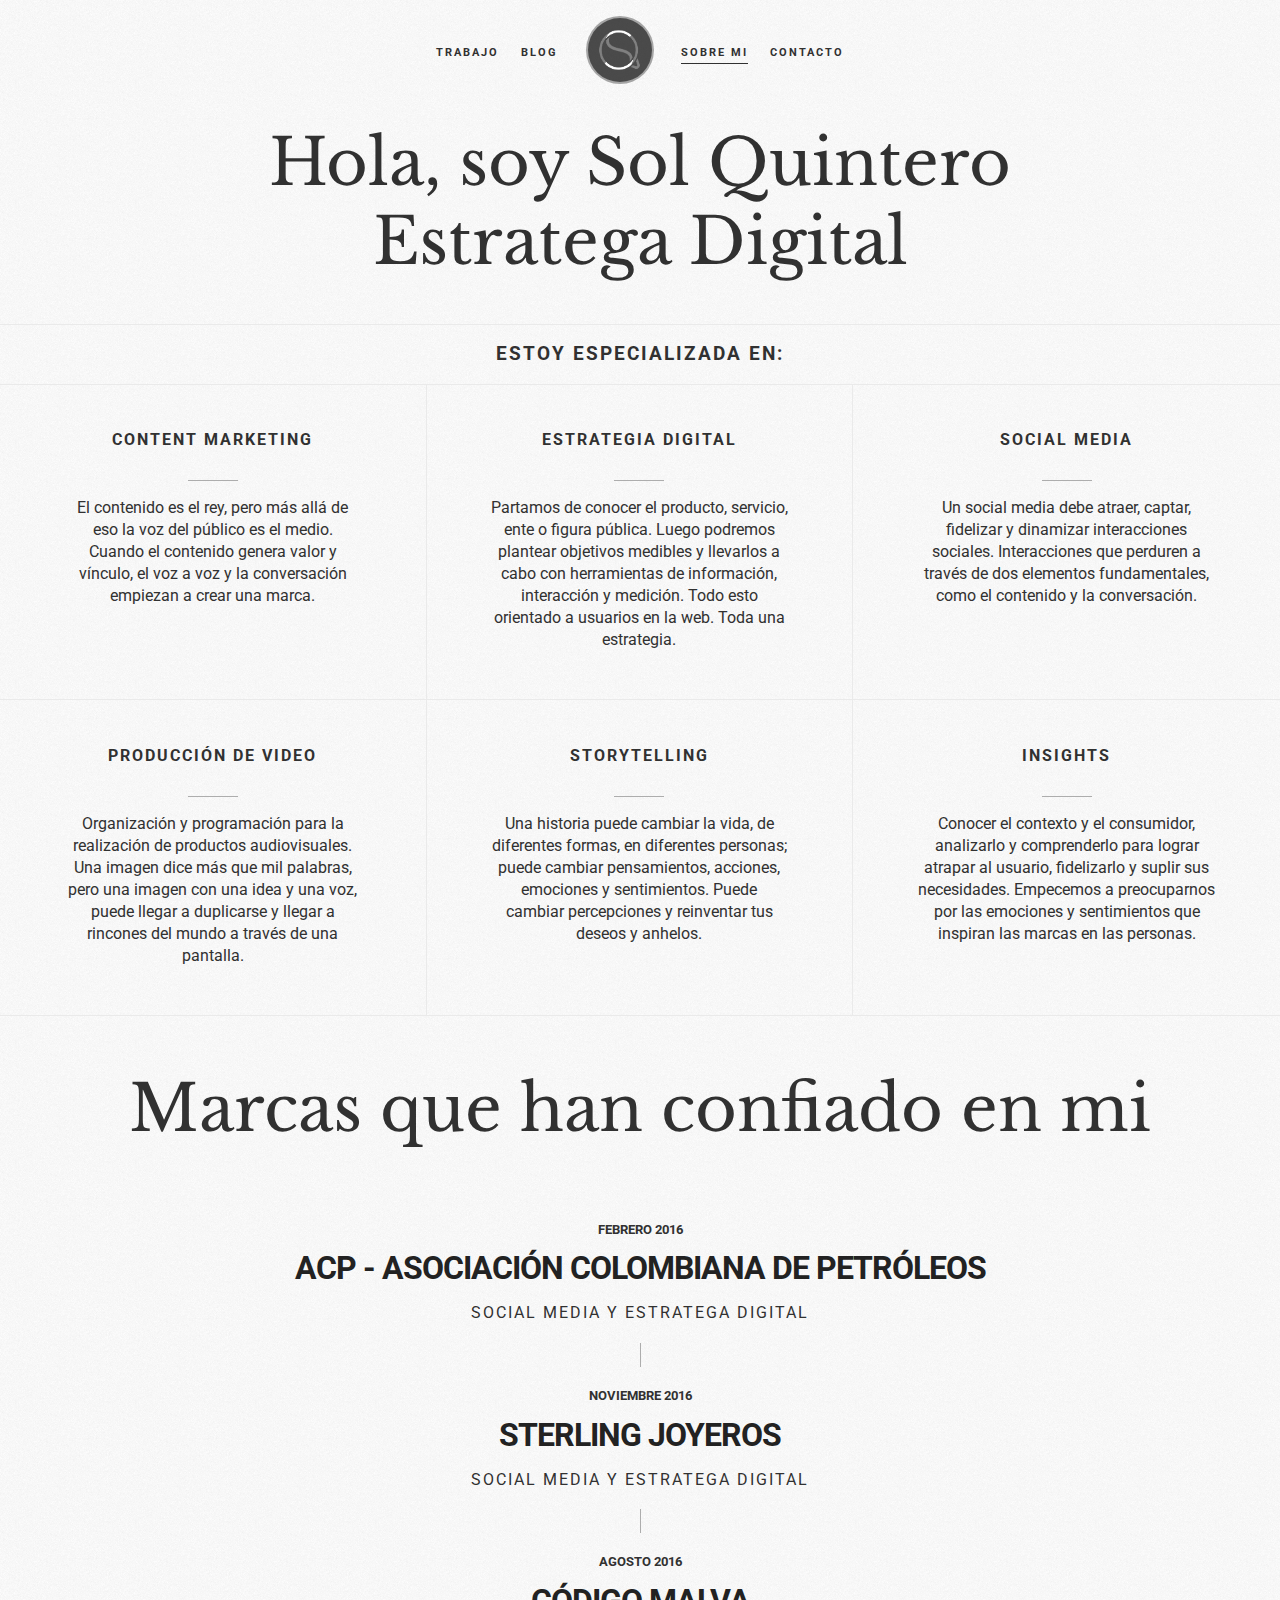
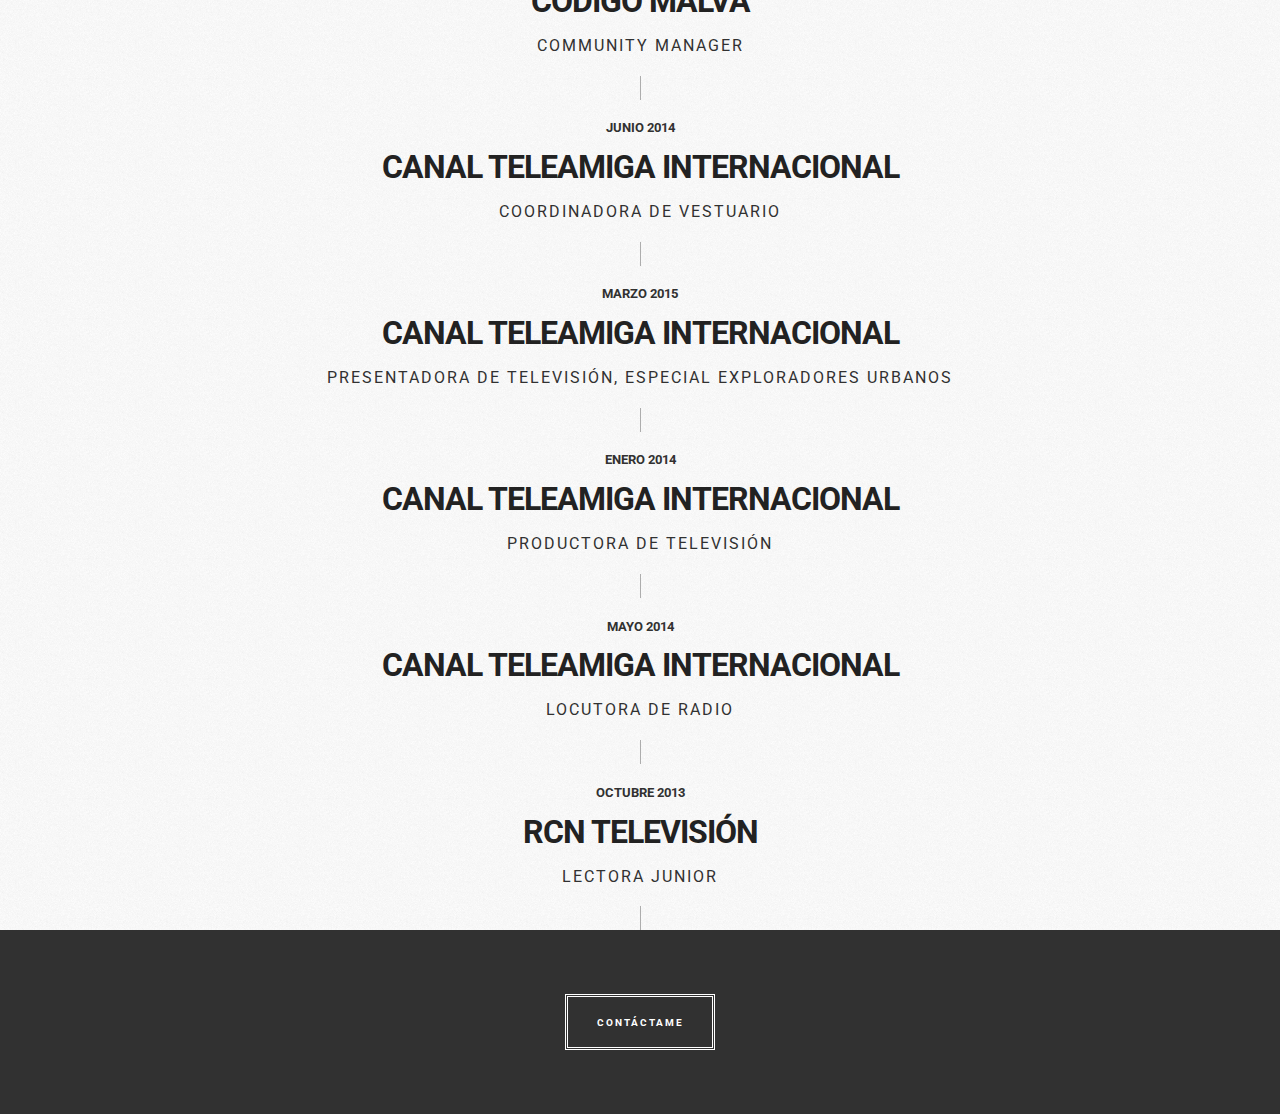
<file: sobre-mi/index.html>
<!DOCTYPE html>
<html lang="es">
  <head>
    <title>Sol Quintero - Estratega Digital</title>
    <meta charset="UTF-8"/>
    <link href='http://fonts.googleapis.com/css?family=Open+Sans:400italic,400,700,300' rel='stylesheet' type='text/css'>
    <link href="https://fonts.googleapis.com/css?family=Libre+Baskerville|Roboto" rel="stylesheet">
    <meta name="viewport" content="width=device-width, maximum-scale=1">
    <link rel="stylesheet" href="../static/css/normalize.css">
    <link rel="stylesheet" href="../static/css/estilos.css">
    <meta name="viewport" content="width=device-width, initial-scale=1, user-scalable=no" />

    <link rel="shortcut icon" href="../static/images/logo-black.jpeg" />
    <link rel="icon" sizes="192x192" href="../static/images/logo-black.jpeg">
    <meta name="theme-color" content="#214A69"/>
    <meta name="description" content="Sol Quintero, Estratega Digital">

    <!-- og tags Facebook -->
    <meta property="og:description" content="Un mundo digital cargado de ideas, comunidades, objetivos y estrategias." />
    <meta property="og:title" content="Sol Quintero, Estratega Digital" />
    <meta property="og:type" content="website" />
    <meta property="og:url" content="solquintero.com"/>
    <meta property="og:image" content="http://solquintero.com/static/images/open-graph.jpg" />
    <meta property="og:site_name" content="solquintero.com" />

    <!-- og tags Google+ -->
    <meta itemprop="description" content="Un mundo digital cargado de ideas, comunidades, objetivos y estrategias." />

    <!-- Twitter Cards -->
    <meta property="twitter:account_id" content="105833171" />
    <meta name="twitter:card" content="summary_large_image" />
    <meta name="twitter:site" content="@solquinterot" />
    <meta name="twitter:title" content="Sol Quintero, Estratega Digital" />
    <meta name="twitter:description" content="Un mundo digital cargado de ideas, comunidades, objetivos y estrategias." />
    <meta name="twitter:creator" content="@solquinterot" />
    <meta name="twitter:image:src" content="http://solquintero.com/static/images/open-graph.jpg" />
    <meta name="twitter:domain" content="solquintero.com" />
    
    <script>
      (function(i,s,o,g,r,a,m){i['GoogleAnalyticsObject']=r;i[r]=i[r]||function(){
      (i[r].q=i[r].q||[]).push(arguments)},i[r].l=1*new Date();a=s.createElement(o),
      m=s.getElementsByTagName(o)[0];a.async=1;a.src=g;m.parentNode.insertBefore(a,m)
      })(window,document,'script','https://www.google-analytics.com/analytics.js','ga');

      ga('create', 'UA-93094505-1', 'auto');
      ga('send', 'pageview');

    </script>
  </head>
  <body class="is-about">
    <header id="yo" class="Header is-black">
      <nav class="MainMenu">
        <ul class="MainMenu-list">
          <li class="MainMenu-item">
            <a class="MainMenu-link" href="index.html">Trabajo</a>
          </li>
          <li class="MainMenu-item">
            <a class="MainMenu-link" target="_blank" href="https://medium.com/@solquintero">Blog</a>
          </li>
          <li class="MainMenu-logo">
            <a href="http://solquintero.com">
              <img src="../static/images/sol-quintero-logo-white.png" alt="Sol Quintero - Estratega digital logo">
            </a>
          </li>
          <li class="MainMenu-item">
            <a class="MainMenu-link is-selected">Sobre mi</a>
          </li>
          <li class="MainMenu-item">
            <a class="MainMenu-link contect-button" data-type="header" href="mailto:solquintero2113@gmail.com" >Contacto</a>
          </li>
        </ul>
      </nav>
    </header>
    <section class="AboutHero">
      <h1 class="About-title">Hola, soy Sol Quintero <span>Estratega Digital</span></h1>
      <h3 class="About-subtitle">Estoy especializada en:</h3>
    </section>
    <div class="Skills">
      <div class="Skill">
        <h2 class="Skill-title">Content Marketing</h2>
        <p class="Skill-description">El contenido es el rey, pero más allá de eso la voz del público es el medio. Cuando el contenido genera valor y vínculo, el voz a voz y la conversación empiezan a crear una marca.</p>
      </div>
      <div class="Skill">
        <h2 class="Skill-title">Estrategia Digital</h2>
        <p class="Skill-description">Partamos de conocer el producto, servicio, ente o figura pública. Luego podremos plantear objetivos medibles y llevarlos a cabo con herramientas de información, interacción y medición. Todo esto orientado a usuarios en la web. Toda una estrategia.</p>
      </div>
      <div class="Skill">
        <h2 class="Skill-title">Social Media</h2>
        <p class="Skill-description">Un social media debe atraer, captar, fidelizar y dinamizar interacciones sociales. Interacciones que perduren a través de dos elementos fundamentales, como el contenido y la conversación.</p>
      </div>
      <div class="Skill">
        <h2 class="Skill-title">Producción de video</h2>
        <p class="Skill-description">Organización y programación para la realización de productos audiovisuales. Una imagen dice más que mil palabras, pero una imagen con una idea y una voz, puede llegar a duplicarse y llegar a rincones del mundo a través de una pantalla.</p>
      </div>
      <div class="Skill">
        <h2 class="Skill-title">StoryTelling</h2>
        <p class="Skill-description">Una historia puede cambiar la vida, de diferentes formas, en diferentes personas; puede cambiar pensamientos, acciones, emociones y sentimientos. Puede cambiar percepciones y reinventar tus deseos y anhelos.</p>
      </div>
      <div class="Skill">
        <h2 class="Skill-title">Insights</h2>
        <p class="Skill-description">Conocer el contexto y el consumidor, analizarlo y comprenderlo para lograr atrapar al usuario, fidelizarlo y suplir sus necesidades. Empecemos a preocuparnos por las emociones y sentimientos que inspiran las marcas en las personas.</p>
      </div>
    </div>
    <h2 class="About-title">Marcas que han confiado en mi</h2>
    <ul class="HistoryList">
      <li class="HistoryItem">
        <div class="CVItem">
          <p class="CVItem-date">Febrero 2016</p>
          <h3 class="CVItem-place"><a href="https://www.acp.com.co" target="_blank">ACP - Asociación Colombiana de Petróleos</a></h3>
          <p class="CVItem-job">Social media y estratega digital</p>
        </div>
      </li>
      <li class="HistoryItem">
        <div class="CVItem">
          <p class="CVItem-date">Noviembre 2016</p>
          <h3 class="CVItem-place"><a href="https://www.facebook.com/SterlingJoyeros/">Sterling Joyeros</a></h3>
          <p class="CVItem-job">Social media y estratega digital</p>
        </div>
      </li>
      <li class="HistoryItem">
        <div class="CVItem">
          <p class="CVItem-date">Agosto 2016</p>
          <h3 class="CVItem-place"><a href="http://codigomalva.com" target="_blank">Código Malva</a></h3>
          <p class="CVItem-job">Community Manager</p>
        </div>
      </li>
      <li class="HistoryItem">
        <div class="CVItem">
          <p class="CVItem-date">Junio 2014</p>
          <h3 class="CVItem-place"><a href="http://teleamiga.tv" target="blank_">Canal Teleamiga Internacional</a></h3>
          <p class="CVItem-job">Coordinadora de vestuario</p>
        </div>
      </li>
      <li class="HistoryItem">
        <div class="CVItem">
          <p class="CVItem-date">Marzo 2015</p>
          <h3 class="CVItem-place"><a href="http://teleamiga.tv" target="_blank">Canal Teleamiga Internacional</a></h3>
          <p class="CVItem-job">Presentadora de televisión, Especial Exploradores Urbanos</p>
        </div>
      </li>
      <li class="HistoryItem">
        <div class="CVItem">
          <p class="CVItem-date">Enero 2014</p>
          <h3 class="CVItem-place"><a href="http://teleamiga.tv" target="_blank">Canal Teleamiga Internacional</a></h3>
          <p class="CVItem-job">Productora de televisión</p>
        </div>
      </li>
<!--       <li class="HistoryItem">
        <div class="CVItem">
          <p class="CVItem-date">Febrero 2016</p>
          <h3 class="CVItem-place"><a href="http://conlaorejaroja.com" target="_blank">Con la oreja roja</a></h3>
          <p class="CVItem-job">Periodista Digital</p>
        </div>
      </li> -->
      <li class="HistoryItem">
        <div class="CVItem">
          <p class="CVItem-date">Mayo 2014</p>
          <h3 class="CVItem-place"><a href="http://teleamiga.tv" target="_blank">Canal Teleamiga Internacional</a></h3>
          <p class="CVItem-job">Locutora de Radio</p>
        </div>
      </li>
      <li class="HistoryItem">
        <div class="CVItem">
          <p class="CVItem-date">Octubre 2013</p>
          <h3 class="CVItem-place"><a href="http://190.85.246.40/comunicacion/convenio-rcn.htm" target="_blank">RCN televisión</a></h3>
          <p class="CVItem-job">Lectora Junior</p>
        </div>
      </li>
    </ul>
    <footer class="Footer">
      <a href="mailto:solquintero2113@gmail.com" class="ContactButton contact-button" data-type="footer">Contáctame</a>
    </footer>
    <script src="https://cdnjs.cloudflare.com/ajax/libs/jquery/3.1.1/jquery.min.js"></script>
    <script>
      $('.contact-button').on('click', function(){
        ga('sent', 'event', 'contacto' , 'click' , $(this).data('type')]);
      });
    </script>
  </body>
</html>
</file>
<file: static/css/estilos.css>
.WorkMenu{position:fixed;bottom:0;left:0;right:0;z-index:2;margin:0 auto;list-style:none;padding:0;}.WorkMenu li{display:block;position:relative;margin-bottom:30px;text-align:center;}.WorkMenu li:after{content:"";height:20px;width:1px;background:rgba(255,255,255,0.5);display:block;position:absolute;top:105%;left:50%;}.WorkMenu li:last-child:after{display:none}.WorkMenu a{color:rgba(255,255,255,0.5);text-decoration:none;font-size:.8em;font-weight:bold;-webkit-transition:0.3s;-moz-transition:0.3s;-o-transition:0.3s;-ms-transition:0.3s;transition:0.3s;text-transform:uppercase;}.WorkMenu a:hover{color:#fff}.WorkMenu a.is-active{font-family:"Libre Baskerville";color:#fff;text-transform:none;font-weight:normal;font-size:2em;}@media only screen and (min-width: 768px){.WorkMenu a.is-active{font-size:4em}}.overlay{z-index:1;position:absolute;left:0;right:0;bottom:0;top:0;background:rgba(0,0,0,0.4)}.WorkSection{height:100vh;position:relative;z-index:1;}.WorkSection img{height:inherit;width:100%;object-fit:cover}.WorkSection-content{z-index:2;position:relative;}.MainMenu{background:transparent;text-align:center;height:3.75em;position:fixed;left:0;right:0;top:0;z-index:10;padding:1em 0;font-family:"Roboto";}.MainMenu-list{margin:0;padding:0;display:-webkit-box;display:-moz-box;display:-webkit-flex;display:-ms-flexbox;display:box;display:flex;-webkit-box-pack:center;-moz-box-pack:center;-o-box-pack:center;-ms-flex-pack:center;-webkit-justify-content:center;justify-content:center;-webkit-box-align:center;-moz-box-align:center;-o-box-align:center;-ms-flex-align:center;-webkit-align-items:center;align-items:center;list-style:none}.MainMenu-item{display:inline-block}.MainMenu-logo{width:30px;height:30px;-webkit-border-radius:50%;border-radius:50%;border:2px solid rgba(255,255,255,0.5);-webkit-transition:0.2s;-moz-transition:0.2s;-o-transition:0.2s;-ms-transition:0.2s;transition:0.2s;background:rgba(0,0,0,0.7);margin:0 .5em;}@media only screen and (min-width: 768px){.MainMenu-logo{width:64px;height:64px;margin:0 1em}}.MainMenu-logo:hover{border-color:rgba(255,255,255,0.8);-webkit-box-shadow:0 0 5px #fff;box-shadow:0 0 5px #fff}.MainMenu-logo a{display:-webkit-box;display:-moz-box;display:-webkit-flex;display:-ms-flexbox;display:box;display:flex;-webkit-box-pack:center;-moz-box-pack:center;-o-box-pack:center;-ms-flex-pack:center;-webkit-justify-content:center;justify-content:center;-webkit-box-align:center;-moz-box-align:center;-o-box-align:center;-ms-flex-align:center;-webkit-align-items:center;align-items:center;width:inherit;height:inherit}.MainMenu-logo img{width:80%;height:80%;display:block}.MainMenu-link{color:#fff;text-decoration:none;font-size:.6em;position:relative;text-transform:uppercase;letter-spacing:2px;font-weight:bold;margin:0 .5em;padding:.2em 0;white-space:nowrap;}@media only screen and (min-width: 768px){.MainMenu-link{margin:0 1em;padding:.5em 0;font-size:.7em}}.MainMenu-link:after{width:0;height:1px;background:#fff;content:"";color:#00f;-webkit-transition:0.2s;-moz-transition:0.2s;-o-transition:0.2s;-ms-transition:0.2s;transition:0.2s;position:absolute;bottom:0;left:50%;}.MainMenu-link:before{width:0;height:1px;background:#fff;content:"";color:#00f;-webkit-transition:0.2s;-moz-transition:0.2s;-o-transition:0.2s;-ms-transition:0.2s;transition:0.2s;position:absolute;bottom:0;right:50%;}.MainMenu-link.is-selected:after,.MainMenu-link:hover:after,.MainMenu-link.is-selected:before,.MainMenu-link:hover:before{width:50%}.About-title{text-align:center;font-family:"Libre Baskerville";font-weight:normal;font-size:3rem;}@media only screen and (min-width: 768px){.About-title{font-size:4rem}}.About-title span{display:block}.About-subtitle{border-top:1px solid #eaeaea;text-align:center;text-transform:uppercase;padding:1em 0;margin:0;letter-spacing:2px;color:#313131}.AboutHero{padding-top:5em}.Skills{display:-webkit-box;display:-moz-box;display:-webkit-flex;display:-ms-flexbox;display:box;display:flex;-webkit-box-lines:multiple;-moz-box-lines:multiple;-o-box-lines:multiple;-webkit-flex-wrap:wrap;-ms-flex-wrap:wrap;flex-wrap:wrap;border-bottom:1px solid #eaeaea}.Skill{-webkit-box-sizing:border-box;-moz-box-sizing:border-box;box-sizing:border-box;padding:1em 2em;border-top:1px solid #eaeaea;border-right:1px solid #eaeaea;}@media only screen and (min-width: 768px){.Skill{width:50%}.Skill:nth-of-type(even){border-right:none}}@media only screen and (min-width: 1024px){.Skill{width:calc(100vw / 3);padding:2em 4em}.Skill:nth-of-type(2n){border-right:1px solid #eaeaea}.Skill:nth-of-type(3n){border-right:none}}.Skill-title{text-align:center;text-transform:uppercase;font-size:1em;letter-spacing:2px;padding-bottom:2em;position:relative;}.Skill-title:after{width:50px;height:1px;content:"";position:absolute;bottom:0;left:calc(50% - 25px);background:#adadad}.Skill-description{text-align:center;line-height:22px}.HistoryList{text-align:center;padding:0}.HistoryItem{margin-bottom:1.5em;padding:.3em 0;position:relative;}.HistoryItem:after{content:"";background:#adadad;width:1px;height:1.5em;position:absolute;left:50%;top:100%;}.CVItem-place,.CVItem-date,.CVItem-job{text-transform:uppercase}.CVItem-place{font-size:1.3em;margin:.5rem 0;}@media only screen and (min-width: 768px){.CVItem-place{font-size:2em}}.CVItem-date{font-size:.8em;font-weight:bold}.CVItem-job{letter-spacing:2px}.CVItem a{color:#222;text-decoration:none;letter-spacing:-1px}.Footer{padding:4em 1em;background:#313131;text-align:center}.ContactButton{border:3px double #fff;text-decoration:none;color:#fff;display:inline-block;padding:2em 3em;text-transform:uppercase;font-size:.6em;font-weight:bold;letter-spacing:2px}body{background:#000;color:#fff;text-rendering:optimizeLegibility;-webkit-font-smoothing:antialiased;font-family:"Roboto";}body.is-about{background:#fff url("../images/texture.png");color:#313131;}body.is-about .MainMenu{background:url("../images/texture.png");}body.is-about .MainMenu-link{color:#313131;}body.is-about .MainMenu-link:after,body.is-about .MainMenu-link:before{background:#313131}
</file>
